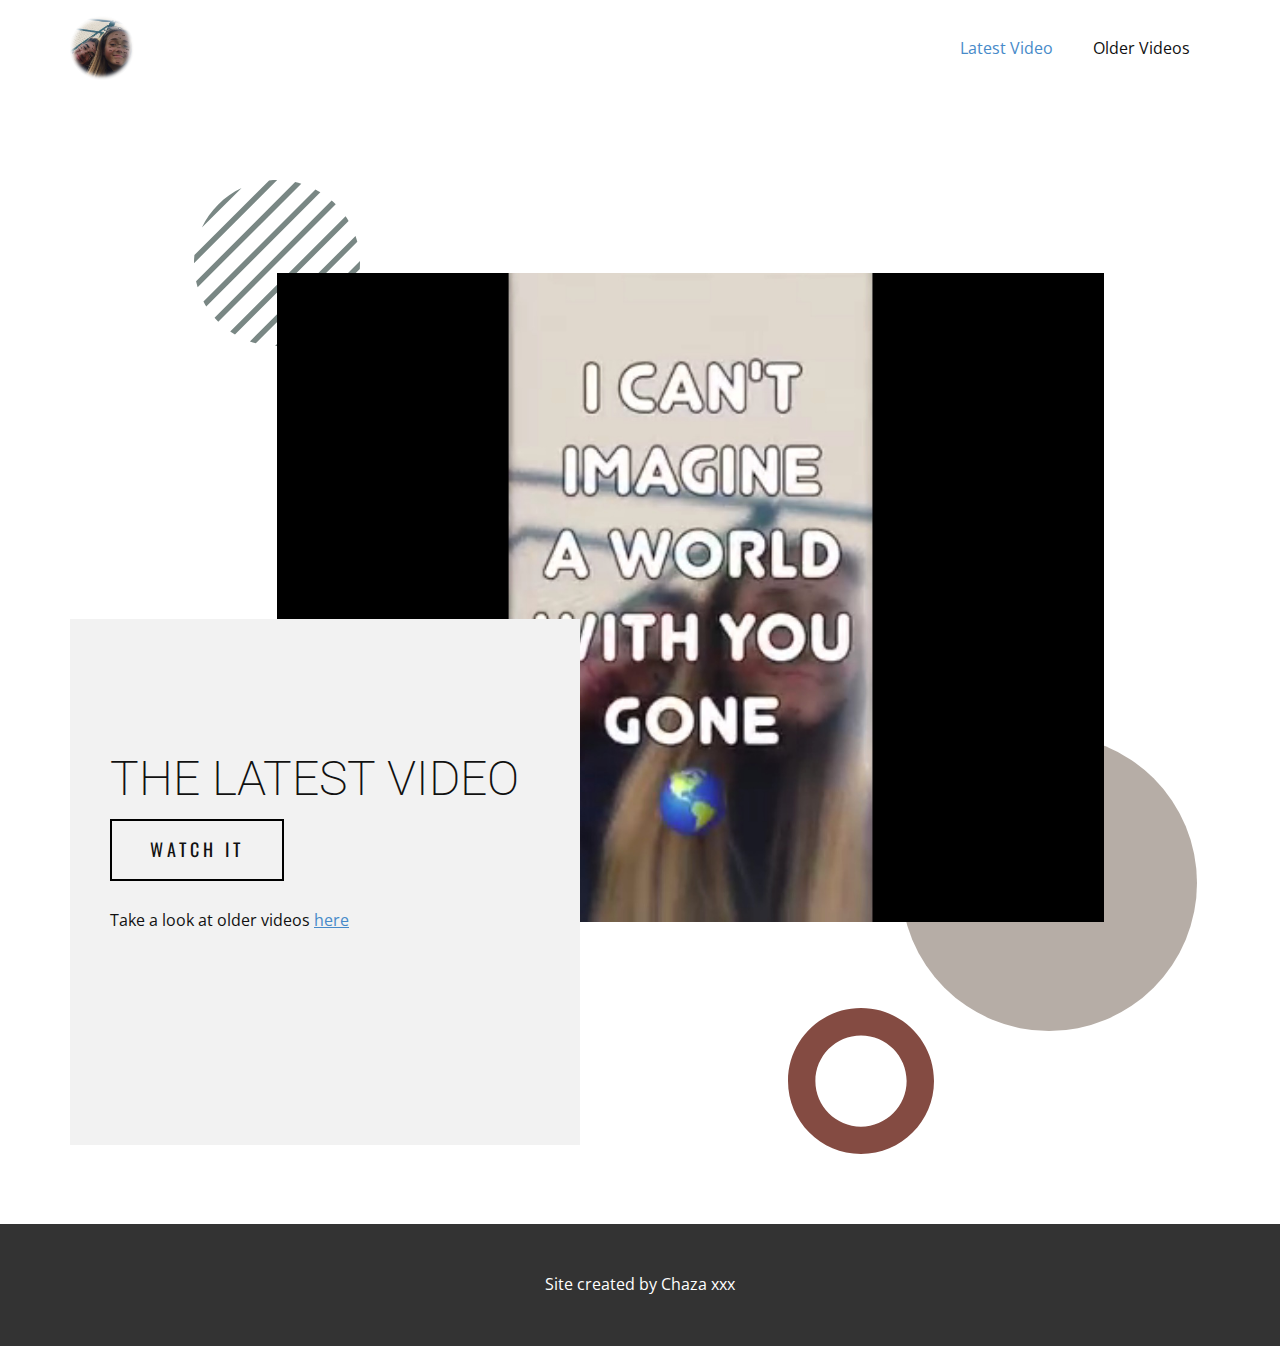
<file: index.html>
<!DOCTYPE html>
<html style="font-size: 16px;" lang="en-GB">
  <head>
    <meta name="viewport" content="width=device-width, initial-scale=1.0">
    <meta charset="utf-8">
    <meta name="keywords" content="">
    <meta name="description" content="">
    <meta name="page_type" content="np-template-header-footer-from-plugin">
    <title>Latest Video</title>
    <link rel="stylesheet" href="nicepage.css" media="screen">
<link rel="stylesheet" href="Latest-Video.css" media="screen">
    <script class="u-script" type="text/javascript" src="jquery.js" defer=""></script>
    <script class="u-script" type="text/javascript" src="nicepage.js" defer=""></script>
    <meta name="generator" content="Nicepage 3.15.3, nicepage.com">
    <link rel="icon" href="images/favicon.png">
    <link id="u-theme-google-font" rel="stylesheet" href="https://fonts.googleapis.com/css?family=Roboto:100,100i,300,300i,400,400i,500,500i,700,700i,900,900i|Open+Sans:300,300i,400,400i,600,600i,700,700i,800,800i">
    <link id="u-page-google-font" rel="stylesheet" href="https://fonts.googleapis.com/css?family=Oswald:200,300,400,500,600,700">
    
    
    
    <script type="application/ld+json">{
		"@context": "http://schema.org",
		"@type": "Organization",
		"name": "Chaza and Em",
		"url": "index.html",
		"logo": "images/Untitled.png"
}</script>
    <meta property="og:title" content="Latest Video">
    <meta property="og:type" content="website">
    <meta name="theme-color" content="#478ac9">
    <link rel="canonical" href="index.html">
    <meta property="og:url" content="index.html">
  </head>
  <body data-home-page="Latest-Video.html" data-home-page-title="Latest Video" class="u-body"><header class="u-clearfix u-header u-header" id="sec-df4e"><div class="u-clearfix u-sheet u-valign-middle u-sheet-1">
        <a href="Latest-Video.html" class="u-image u-logo u-image-1" data-image-width="987" data-image-height="987">
          <img src="images/Untitled.png" class="u-logo-image u-logo-image-1" data-image-width="64">
        </a>
        <nav class="u-menu u-menu-dropdown u-offcanvas u-menu-1">
          <div class="menu-collapse" style="font-size: 1rem; letter-spacing: 0px;">
            <a class="u-button-style u-custom-left-right-menu-spacing u-custom-padding-bottom u-custom-top-bottom-menu-spacing u-nav-link u-text-active-palette-1-base u-text-hover-palette-2-base" href="#">
              <svg><use xmlns:xlink="http://www.w3.org/1999/xlink" xlink:href="#menu-hamburger"></use></svg>
              <svg version="1.1" xmlns="http://www.w3.org/2000/svg" xmlns:xlink="http://www.w3.org/1999/xlink"><defs><symbol id="menu-hamburger" viewBox="0 0 16 16" style="width: 16px; height: 16px;"><rect y="1" width="16" height="2"></rect><rect y="7" width="16" height="2"></rect><rect y="13" width="16" height="2"></rect>
</symbol>
</defs></svg>
            </a>
          </div>
          <div class="u-custom-menu u-nav-container">
            <ul class="u-nav u-unstyled u-nav-1"><li class="u-nav-item"><a class="u-button-style u-nav-link u-text-active-palette-1-base u-text-hover-palette-2-base" href="Latest-Video.html" style="padding: 10px 20px;">Latest Video</a>
</li><li class="u-nav-item"><a class="u-button-style u-nav-link u-text-active-palette-1-base u-text-hover-palette-2-base" href="Older-Videos.html" style="padding: 10px 20px;">Older Videos</a>
</li></ul>
          </div>
          <div class="u-custom-menu u-nav-container-collapse">
            <div class="u-black u-container-style u-inner-container-layout u-opacity u-opacity-95 u-sidenav">
              <div class="u-sidenav-overflow">
                <div class="u-menu-close"></div>
                <ul class="u-align-center u-nav u-popupmenu-items u-unstyled u-nav-2"><li class="u-nav-item"><a class="u-button-style u-nav-link" href="Latest-Video.html" style="padding: 10px 20px;">Latest Video</a>
</li><li class="u-nav-item"><a class="u-button-style u-nav-link" href="Older-Videos.html" style="padding: 10px 20px;">Older Videos</a>
</li></ul>
              </div>
            </div>
            <div class="u-black u-menu-overlay u-opacity u-opacity-70"></div>
          </div>
        </nav>
      </div></header> 
    <section class="u-align-center u-clearfix u-section-1" id="sec-289b">
      <div class="u-clearfix u-sheet u-sheet-1">
        <div class="u-shape u-shape-svg u-text-custom-color-1 u-shape-1">
          <svg class="u-svg-link" preserveAspectRatio="none" viewBox="0 0 160 160" style=""><use xmlns:xlink="http://www.w3.org/1999/xlink" xlink:href="#svg-2d5e"></use></svg>
          <svg class="u-svg-content" viewBox="0 0 160 160" x="0px" y="0px" id="svg-2d5e"><path d="M114.3,152.3l38-38C144.4,130.9,130.9,144.4,114.3,152.3z M117.1,9.1l-108,108c0.8,1.6,1.7,3.2,2.7,4.8l110-110
	C120.3,10.9,118.7,10,117.1,9.1z M97.5,2L2,97.5c0.4,2,1,4,1.5,5.9l99.9-99.9C101.5,2.9,99.5,2.4,97.5,2z M80,160c2,0,4-0.1,5.9-0.2
	l73.9-73.9c0.1-2,0.2-3.9,0.2-5.9c0-0.6,0-1.2,0-1.9L78.1,160C78.8,160,79.4,160,80,160z M34.9,146.1c1.5,1,3,2,4.6,2.9L149,39.5
	c-0.9-1.6-1.9-3.1-2.9-4.6L34.9,146.1z M132.7,19.8L19.8,132.7c1.2,1.3,2.3,2.6,3.6,3.9L136.6,23.4C135.3,22.2,134,21,132.7,19.8z
	 M59.6,157.4l97.8-97.8c-0.5-1.9-1.1-3.8-1.7-5.7L53.9,155.6C55.8,156.3,57.7,156.9,59.6,157.4z M7.6,45.9L45.9,7.6
	C29.1,15.5,15.5,29.1,7.6,45.9z M80,0c-2.6,0-5.1,0.1-7.6,0.4l-72,72C0.1,74.9,0,77.4,0,80c0,0.1,0,0.2,0,0.2L80.2,0
	C80.2,0,80.1,0,80,0z"></path></svg>
        </div>
        <div class="u-custom-color-2 u-preserve-proportions u-shape u-shape-circle u-shape-2"></div>
        <img class="u-image u-image-default u-image-1" data-image-width="1920" data-image-height="1080" src="images/screenshot.png">
        <div class="u-align-left u-container-style u-grey-5 u-group u-group-1">
          <div class="u-container-layout u-container-layout-1">
            <h1 class="u-text u-text-1">THE LATEST VIDEO</h1>
            <a href="https://drive.google.com/file/d/14Or6fz_-_oDM4CSQNHi57yq9jyP1KKlU/view?usp=sharing" target="_blank" class="u-active-white u-border-2 u-border-black u-btn u-button-style u-color-scheme-summer-time u-color-style-multicolor-1 u-custom-font u-font-oswald u-hover-black u-none u-text-active-grey-10 u-text-body-color u-text-hover-grey-10 u-btn-1">Watch it</a>
            <p class="u-text u-text-2">Take a look at older videos <a href="Older-Videos.html" data-page-id="41935489" class="u-active-none u-border-none u-btn u-button-link u-button-style u-hover-none u-none u-text-palette-1-base u-btn-2">here</a>
            </p>
          </div>
        </div>
        <div class="u-shape u-shape-svg u-text-custom-color-3 u-shape-3">
          <svg class="u-svg-link" preserveAspectRatio="none" viewBox="0 0 160 160" style=""><use xmlns:xlink="http://www.w3.org/1999/xlink" xlink:href="#svg-a0bf"></use></svg>
          <svg class="u-svg-content" viewBox="0 0 160 160" x="0px" y="0px" id="svg-a0bf" style="enable-background:new 0 0 160 160;"><path d="M80,30c27.6,0,50,22.4,50,50s-22.4,50-50,50s-50-22.4-50-50S52.4,30,80,30 M80,0C35.8,0,0,35.8,0,80s35.8,80,80,80
	s80-35.8,80-80S124.2,0,80,0L80,0z"></path></svg>
        </div>
      </div>
    </section>
    
    
    
    <footer class="u-align-left u-clearfix u-footer u-grey-80 u-footer" id="sec-3635"><div class="u-clearfix u-sheet u-sheet-1">
        <p class="u-align-center u-text u-text-1">Site created by Chaza xxx</p>
      </div></footer>
  </body>
</html>
</file>
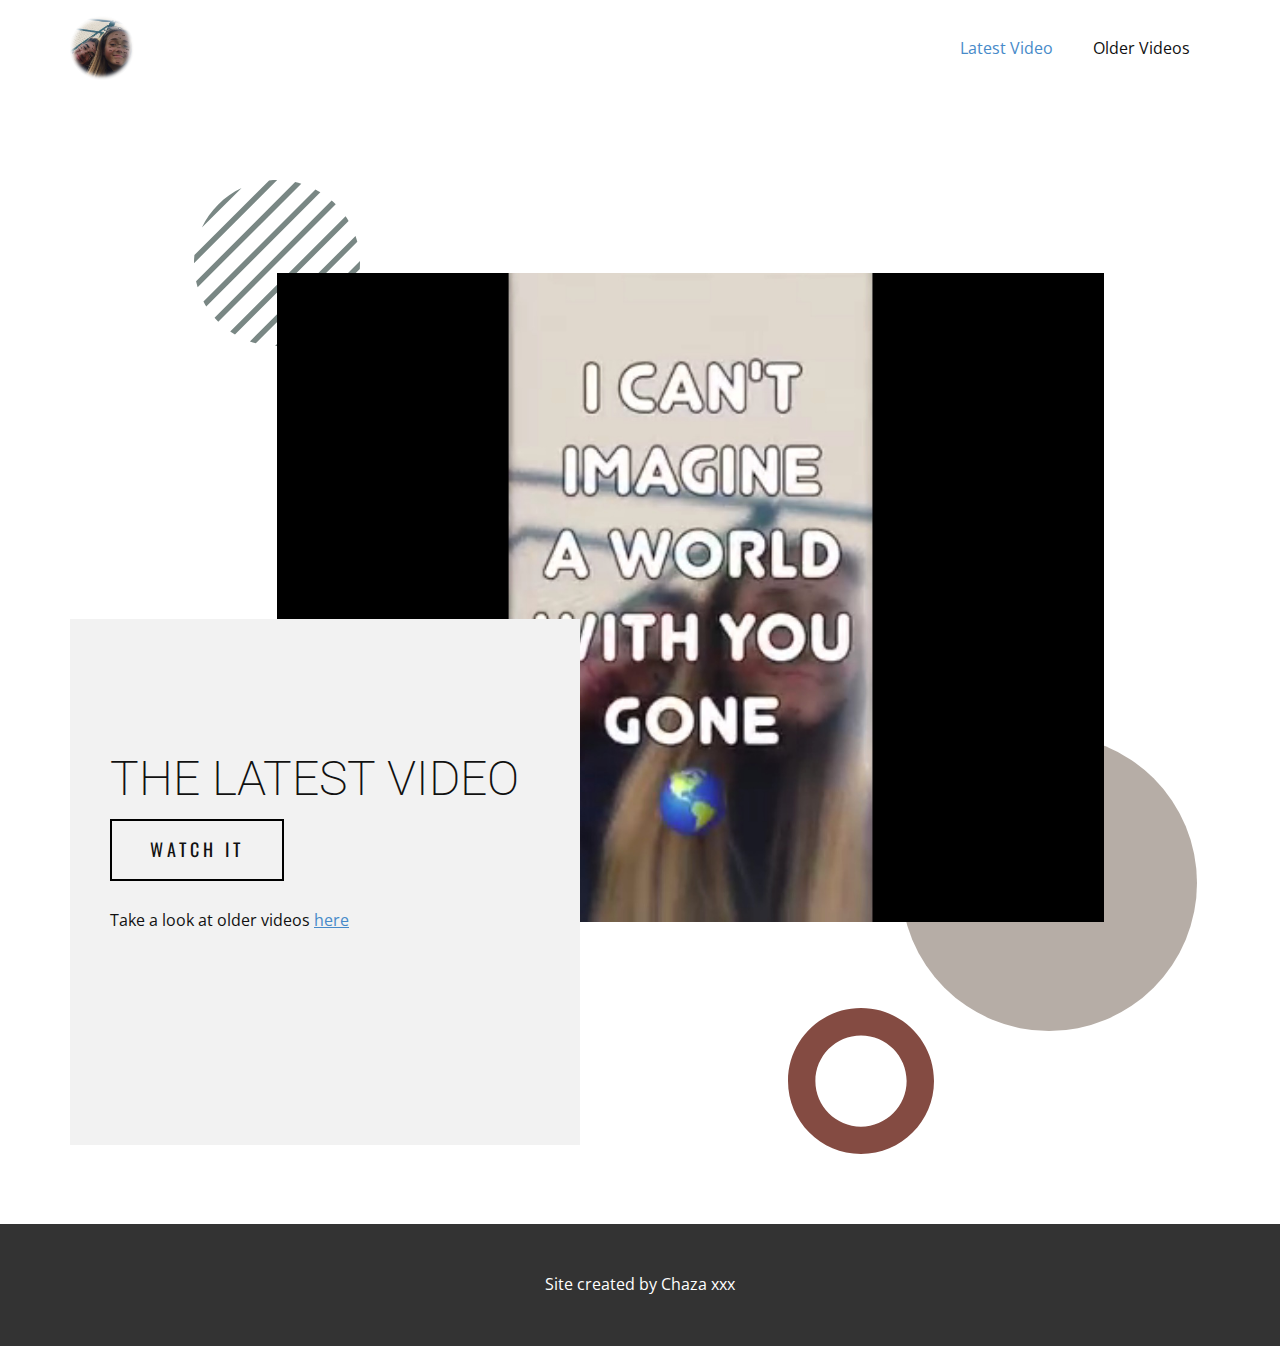
<file: Latest-Video.html>
<!DOCTYPE html>
<html style="font-size: 16px;" lang="en-GB">
  <head>
    <meta name="viewport" content="width=device-width, initial-scale=1.0">
    <meta charset="utf-8">
    <meta name="keywords" content="">
    <meta name="description" content="">
    <meta name="page_type" content="np-template-header-footer-from-plugin">
    <title>Latest Video</title>
    <link rel="stylesheet" href="nicepage.css" media="screen">
<link rel="stylesheet" href="Latest-Video.css" media="screen">
    <script class="u-script" type="text/javascript" src="jquery.js" defer=""></script>
    <script class="u-script" type="text/javascript" src="nicepage.js" defer=""></script>
    <meta name="generator" content="Nicepage 3.15.3, nicepage.com">
    <link rel="icon" href="images/favicon.png">
    <link id="u-theme-google-font" rel="stylesheet" href="https://fonts.googleapis.com/css?family=Roboto:100,100i,300,300i,400,400i,500,500i,700,700i,900,900i|Open+Sans:300,300i,400,400i,600,600i,700,700i,800,800i">
    <link id="u-page-google-font" rel="stylesheet" href="https://fonts.googleapis.com/css?family=Oswald:200,300,400,500,600,700">
    
    
    
    <script type="application/ld+json">{
		"@context": "http://schema.org",
		"@type": "Organization",
		"name": "Chaza and Em",
		"url": "index.html",
		"logo": "images/Untitled.png"
}</script>
    <meta property="og:title" content="Latest Video">
    <meta property="og:type" content="website">
    <meta name="theme-color" content="#478ac9">
    <link rel="canonical" href="index.html">
    <meta property="og:url" content="index.html">
  </head>
  <body class="u-body"><header class="u-clearfix u-header u-header" id="sec-df4e"><div class="u-clearfix u-sheet u-valign-middle u-sheet-1">
        <a href="Latest-Video.html" class="u-image u-logo u-image-1" data-image-width="987" data-image-height="987">
          <img src="images/Untitled.png" class="u-logo-image u-logo-image-1" data-image-width="64">
        </a>
        <nav class="u-menu u-menu-dropdown u-offcanvas u-menu-1">
          <div class="menu-collapse" style="font-size: 1rem; letter-spacing: 0px;">
            <a class="u-button-style u-custom-left-right-menu-spacing u-custom-padding-bottom u-custom-top-bottom-menu-spacing u-nav-link u-text-active-palette-1-base u-text-hover-palette-2-base" href="#">
              <svg><use xmlns:xlink="http://www.w3.org/1999/xlink" xlink:href="#menu-hamburger"></use></svg>
              <svg version="1.1" xmlns="http://www.w3.org/2000/svg" xmlns:xlink="http://www.w3.org/1999/xlink"><defs><symbol id="menu-hamburger" viewBox="0 0 16 16" style="width: 16px; height: 16px;"><rect y="1" width="16" height="2"></rect><rect y="7" width="16" height="2"></rect><rect y="13" width="16" height="2"></rect>
</symbol>
</defs></svg>
            </a>
          </div>
          <div class="u-custom-menu u-nav-container">
            <ul class="u-nav u-unstyled u-nav-1"><li class="u-nav-item"><a class="u-button-style u-nav-link u-text-active-palette-1-base u-text-hover-palette-2-base" href="Latest-Video.html" style="padding: 10px 20px;">Latest Video</a>
</li><li class="u-nav-item"><a class="u-button-style u-nav-link u-text-active-palette-1-base u-text-hover-palette-2-base" href="Older-Videos.html" style="padding: 10px 20px;">Older Videos</a>
          </div>
          <div class="u-custom-menu u-nav-container-collapse">
            <div class="u-black u-container-style u-inner-container-layout u-opacity u-opacity-95 u-sidenav">
              <div class="u-sidenav-overflow">
                <div class="u-menu-close"></div>
                <ul class="u-align-center u-nav u-popupmenu-items u-unstyled u-nav-2"><li class="u-nav-item"><a class="u-button-style u-nav-link" href="Latest-Video.html" style="padding: 10px 20px;">Latest Video</a>
</li><li class="u-nav-item"><a class="u-button-style u-nav-link" href="Older-Videos.html" style="padding: 10px 20px;">Older Videos</a>
</li></ul>
              </div>
            </div>
            <div class="u-black u-menu-overlay u-opacity u-opacity-70"></div>
          </div>
        </nav>
      </div></header> 
    <section class="u-align-center u-clearfix u-section-1" id="sec-289b">
      <div class="u-clearfix u-sheet u-sheet-1">
        <div class="u-shape u-shape-svg u-text-custom-color-1 u-shape-1">
          <svg class="u-svg-link" preserveAspectRatio="none" viewBox="0 0 160 160" style=""><use xmlns:xlink="http://www.w3.org/1999/xlink" xlink:href="#svg-2d5e"></use></svg>
          <svg class="u-svg-content" viewBox="0 0 160 160" x="0px" y="0px" id="svg-2d5e"><path d="M114.3,152.3l38-38C144.4,130.9,130.9,144.4,114.3,152.3z M117.1,9.1l-108,108c0.8,1.6,1.7,3.2,2.7,4.8l110-110
	C120.3,10.9,118.7,10,117.1,9.1z M97.5,2L2,97.5c0.4,2,1,4,1.5,5.9l99.9-99.9C101.5,2.9,99.5,2.4,97.5,2z M80,160c2,0,4-0.1,5.9-0.2
	l73.9-73.9c0.1-2,0.2-3.9,0.2-5.9c0-0.6,0-1.2,0-1.9L78.1,160C78.8,160,79.4,160,80,160z M34.9,146.1c1.5,1,3,2,4.6,2.9L149,39.5
	c-0.9-1.6-1.9-3.1-2.9-4.6L34.9,146.1z M132.7,19.8L19.8,132.7c1.2,1.3,2.3,2.6,3.6,3.9L136.6,23.4C135.3,22.2,134,21,132.7,19.8z
	 M59.6,157.4l97.8-97.8c-0.5-1.9-1.1-3.8-1.7-5.7L53.9,155.6C55.8,156.3,57.7,156.9,59.6,157.4z M7.6,45.9L45.9,7.6
	C29.1,15.5,15.5,29.1,7.6,45.9z M80,0c-2.6,0-5.1,0.1-7.6,0.4l-72,72C0.1,74.9,0,77.4,0,80c0,0.1,0,0.2,0,0.2L80.2,0
	C80.2,0,80.1,0,80,0z"></path></svg>
        </div>
        <div class="u-custom-color-2 u-preserve-proportions u-shape u-shape-circle u-shape-2"></div>
        <img class="u-image u-image-default u-image-1" data-image-width="1920" data-image-height="1080" src="images/screenshot.png">
        <div class="u-align-left u-container-style u-grey-5 u-group u-group-1">
          <div class="u-container-layout u-container-layout-1">
            <h1 class="u-text u-text-1">THE LATEST VIDEO</h1>
            <a href="https://drive.google.com/file/d/14Or6fz_-_oDM4CSQNHi57yq9jyP1KKlU/view?usp=sharing" target="_blank" class="u-active-white u-border-2 u-border-black u-btn u-button-style u-color-scheme-summer-time u-color-style-multicolor-1 u-custom-font u-font-oswald u-hover-black u-none u-text-active-grey-10 u-text-body-color u-text-hover-grey-10 u-btn-1">Watch it</a>
            <p class="u-text u-text-2">Take a look at older videos <a href="Older-Videos.html" data-page-id="41935489" class="u-active-none u-border-none u-btn u-button-link u-button-style u-hover-none u-none u-text-palette-1-base u-btn-2">here</a>
            </p>
          </div>
        </div>
        <div class="u-shape u-shape-svg u-text-custom-color-3 u-shape-3">
          <svg class="u-svg-link" preserveAspectRatio="none" viewBox="0 0 160 160" style=""><use xmlns:xlink="http://www.w3.org/1999/xlink" xlink:href="#svg-a0bf"></use></svg>
          <svg class="u-svg-content" viewBox="0 0 160 160" x="0px" y="0px" id="svg-a0bf" style="enable-background:new 0 0 160 160;"><path d="M80,30c27.6,0,50,22.4,50,50s-22.4,50-50,50s-50-22.4-50-50S52.4,30,80,30 M80,0C35.8,0,0,35.8,0,80s35.8,80,80,80
	s80-35.8,80-80S124.2,0,80,0L80,0z"></path></svg>
        </div>
      </div>
    </section>
    
    
    
    <footer class="u-align-left u-clearfix u-footer u-grey-80 u-footer" id="sec-3635"><div class="u-clearfix u-sheet u-sheet-1">
        <p class="u-align-center u-text u-text-1">Site created by Chaza xxx</p>
      </div></footer>
  </body>
</html>
</file>
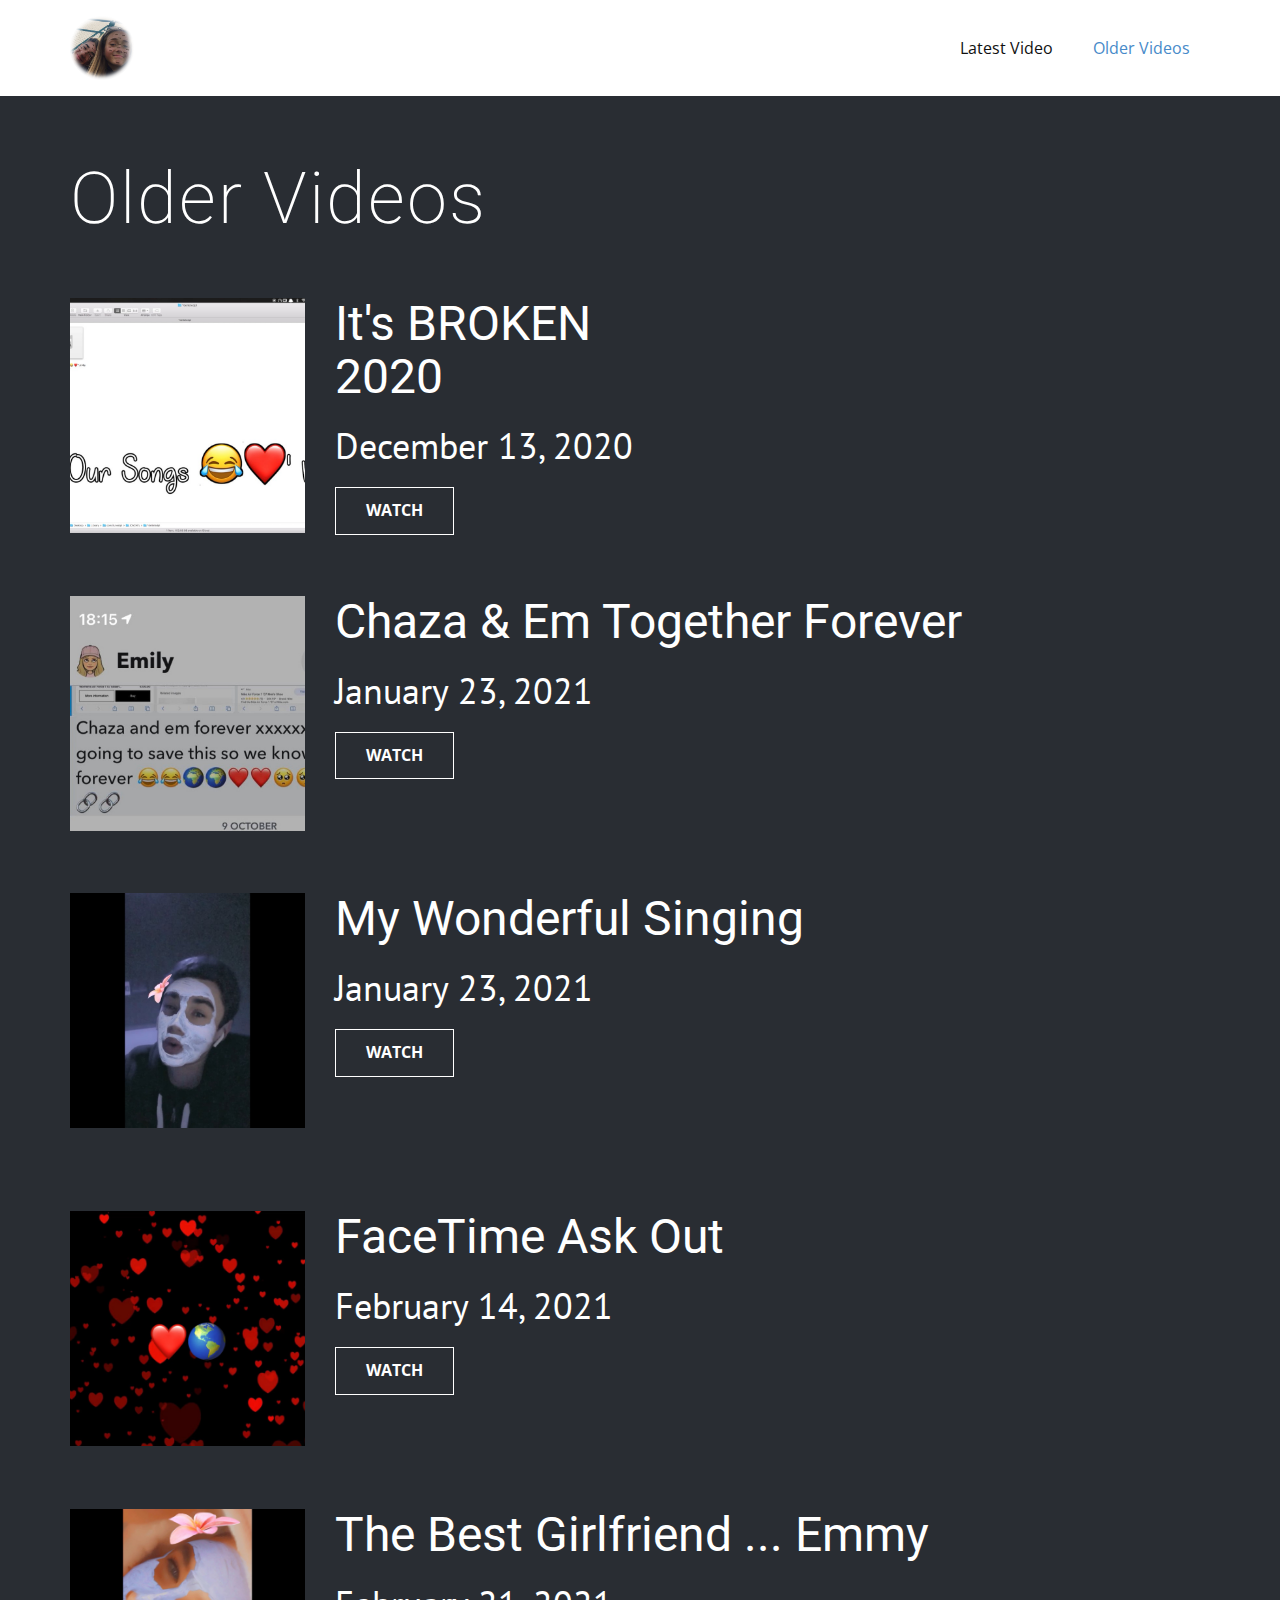
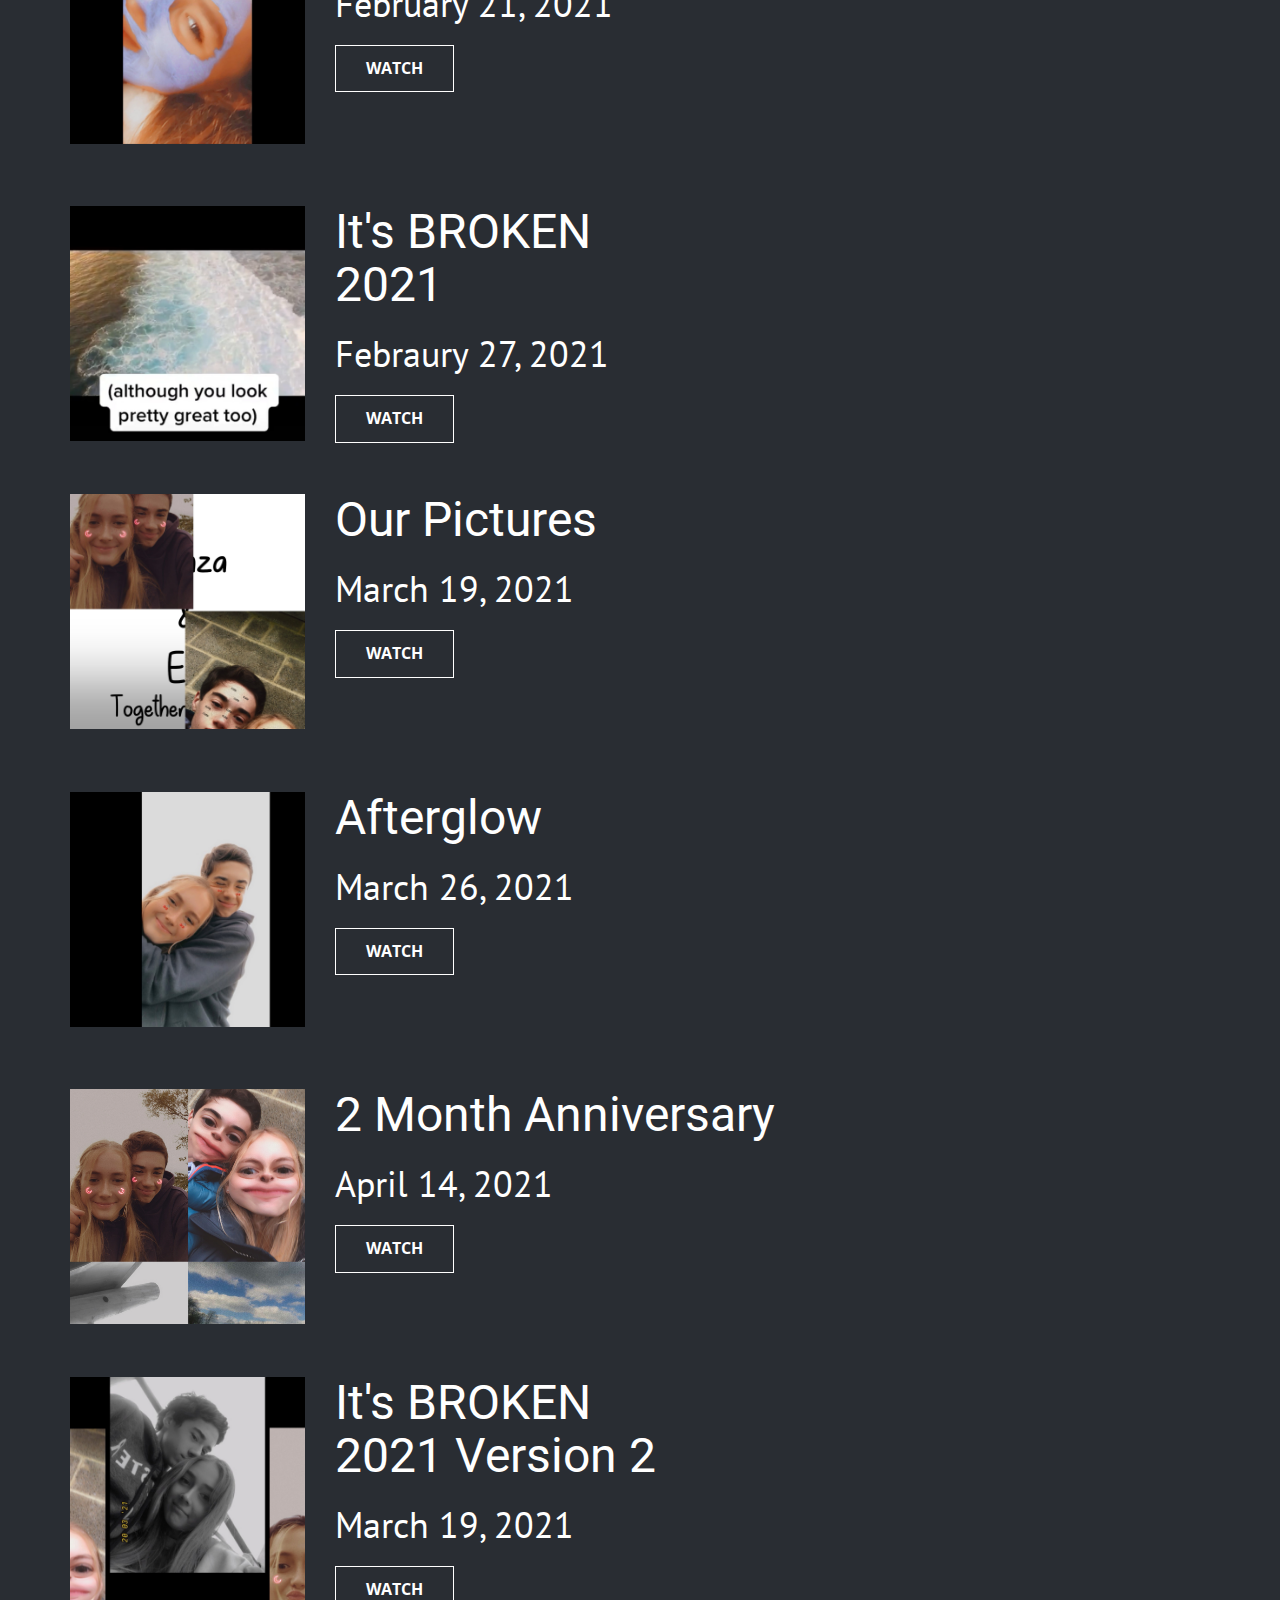
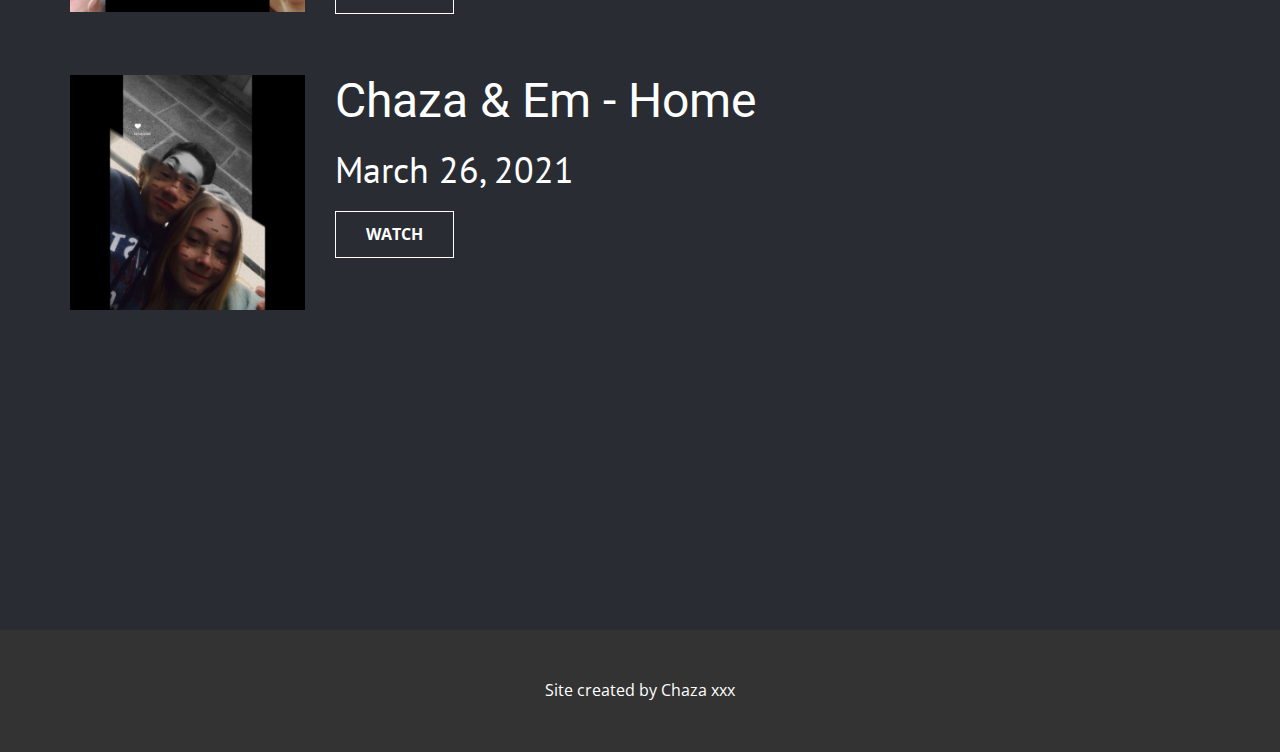
<file: Older-Videos.html>
<!DOCTYPE html>
<html style="font-size: 16px;" lang="en-GB">
  <head>
    <meta name="viewport" content="width=device-width, initial-scale=1.0">
    <meta charset="utf-8">
    <meta name="keywords" content="">
    <meta name="description" content="">
    <meta name="page_type" content="np-template-header-footer-from-plugin">
    <title>Older Videos</title>
    <link rel="stylesheet" href="nicepage.css" media="screen">
<link rel="stylesheet" href="Older-Videos.css" media="screen">
    <script class="u-script" type="text/javascript" src="jquery.js" defer=""></script>
    <script class="u-script" type="text/javascript" src="nicepage.js" defer=""></script>
    <meta name="generator" content="Nicepage 3.15.3, nicepage.com">
    <link rel="icon" href="images/favicon.png">
    <link id="u-theme-google-font" rel="stylesheet" href="https://fonts.googleapis.com/css?family=Roboto:100,100i,300,300i,400,400i,500,500i,700,700i,900,900i|Open+Sans:300,300i,400,400i,600,600i,700,700i,800,800i">
    <link id="u-page-google-font" rel="stylesheet" href="https://fonts.googleapis.com/css?family=PT+Sans:400,400i,700,700i">
    
    
    
    
    
    
    <script type="application/ld+json">{
		"@context": "http://schema.org",
		"@type": "Organization",
		"name": "Chaza and Em",
		"url": "index.html",
		"logo": "images/Untitled.png"
}</script>
    <meta property="og:title" content="Older Videos">
    <meta property="og:type" content="website">
    <meta name="theme-color" content="#478ac9">
    <link rel="canonical" href="index.html">
    <meta property="og:url" content="index.html">
  </head>
  <body class="u-body"><header class="u-clearfix u-header u-header" id="sec-df4e"><div class="u-clearfix u-sheet u-valign-middle u-sheet-1">
        <a href="Latest-Video.html" class="u-image u-logo u-image-1" data-image-width="987" data-image-height="987">
          <img src="images/Untitled.png" class="u-logo-image u-logo-image-1" data-image-width="64">
        </a>
        <nav class="u-menu u-menu-dropdown u-offcanvas u-menu-1">
          <div class="menu-collapse" style="font-size: 1rem; letter-spacing: 0px;">
            <a class="u-button-style u-custom-left-right-menu-spacing u-custom-padding-bottom u-custom-top-bottom-menu-spacing u-nav-link u-text-active-palette-1-base u-text-hover-palette-2-base" href="#">
              <svg><use xmlns:xlink="http://www.w3.org/1999/xlink" xlink:href="#menu-hamburger"></use></svg>
              <svg version="1.1" xmlns="http://www.w3.org/2000/svg" xmlns:xlink="http://www.w3.org/1999/xlink"><defs><symbol id="menu-hamburger" viewBox="0 0 16 16" style="width: 16px; height: 16px;"><rect y="1" width="16" height="2"></rect><rect y="7" width="16" height="2"></rect><rect y="13" width="16" height="2"></rect>
</symbol>
</defs></svg>
            </a>
          </div>
          <div class="u-custom-menu u-nav-container">
            <ul class="u-nav u-unstyled u-nav-1"><li class="u-nav-item"><a class="u-button-style u-nav-link u-text-active-palette-1-base u-text-hover-palette-2-base" href="Latest-Video.html" style="padding: 10px 20px;">Latest Video</a>
</li><li class="u-nav-item"><a class="u-button-style u-nav-link u-text-active-palette-1-base u-text-hover-palette-2-base" href="Older-Videos.html" style="padding: 10px 20px;">Older Videos</a>
</li></ul>
          </div>
          <div class="u-custom-menu u-nav-container-collapse">
            <div class="u-black u-container-style u-inner-container-layout u-opacity u-opacity-95 u-sidenav">
              <div class="u-sidenav-overflow">
                <div class="u-menu-close"></div>
                <ul class="u-align-center u-nav u-popupmenu-items u-unstyled u-nav-2"><li class="u-nav-item"><a class="u-button-style u-nav-link" href="Latest-Video.html" style="padding: 10px 20px;">Latest Video</a>
</li><li class="u-nav-item"><a class="u-button-style u-nav-link" href="Older-Videos.html" style="padding: 10px 20px;">Older Videos</a>
</li></ul>
              </div>
            </div>
            <div class="u-black u-menu-overlay u-opacity u-opacity-70"></div>
          </div>
        </nav>
      </div></header> 
    <section class="u-clearfix u-palette-5-dark-3 u-section-1" id="sec-66fe">
      <div class="u-clearfix u-sheet u-sheet-1">
        <h1 class="u-text u-text-1">Older Videos<br>
        </h1>
        <div class="u-expanded-width u-list u-list-1">
          <div class="u-repeater u-repeater-1">
            <div class="u-container-style u-list-item u-repeater-item">
              <div class="u-container-layout u-similar-container u-container-layout-1">
                <img src="images/screenshot4.png" alt="" class="u-image u-image-default u-preserve-proportions u-image-1" data-image-width="1280" data-image-height="720">
                <h2 class="u-text u-text-2">It's BROKEN<br>2020
                </h2>
                <h5 class="u-custom-font u-font-pt-sans u-text u-text-3">December 13, 2020</h5>
                <a href="https://drive.google.com/file/d/1pD3bpgik_P5LXlHFLxi6RYC9msejbtK-/view?usp=sharing" target="_blank" class="u-active-white u-border-1 u-border-white u-btn u-button-style u-hover-white u-none u-text-active-palette-5-dark-3 u-text-body-alt-color u-text-hover-palette-5-dark-3 u-btn-1">watch</a>
              </div>
            </div>
            <div class="u-container-style u-list-item u-repeater-item">
              <div class="u-container-layout u-similar-container u-container-layout-2">
                <img src="images/screenshot21.png" alt="" class="u-image u-image-default u-preserve-proportions u-image-2" data-image-width="1280" data-image-height="720">
                <h2 class="u-text u-text-4">Chaza &amp; Em Together Forever</h2>
                <h5 class="u-custom-font u-font-pt-sans u-text u-text-5">January 23, 2021</h5>
                <a href="https://drive.google.com/file/d/1EEmW0eFQTmz_8bd5gN1bJhA3UCxVly9S/view?usp=sharing" target="_blank" class="u-active-white u-border-1 u-border-white u-btn u-button-style u-hover-white u-none u-text-active-palette-5-dark-3 u-text-body-alt-color u-text-hover-palette-5-dark-3 u-btn-2">watch</a>
              </div>
            </div>
            <div class="u-container-style u-list-item u-repeater-item">
              <div class="u-container-layout u-similar-container u-container-layout-3">
                <img src="images/screenshot5.png" alt="" class="u-image u-image-default u-preserve-proportions u-image-3" data-image-width="1280" data-image-height="720">
                <h2 class="u-text u-text-6">My Wonderful Singing</h2>
                <h5 class="u-custom-font u-font-pt-sans u-text u-text-7">January 23, 2021</h5>
                <a href="https://drive.google.com/file/d/1HlvbG02qIXhLPd7iejUmHrD7IMxSo1s_/view?usp=sharing" target="_blank" class="u-active-white u-border-1 u-border-white u-btn u-button-style u-hover-white u-none u-text-active-palette-5-dark-3 u-text-body-alt-color u-text-hover-palette-5-dark-3 u-btn-3">watch</a>
              </div>
            </div>
          </div>
        </div>
      </div>
    </section>
    <section class="u-clearfix u-palette-5-dark-3 u-section-2" id="carousel_ddec">
      <div class="u-clearfix u-sheet u-valign-middle-xs u-sheet-1">
        <div class="u-expanded-width u-list u-list-1">
          <div class="u-repeater u-repeater-1">
            <div class="u-container-style u-list-item u-repeater-item">
              <div class="u-container-layout u-similar-container u-valign-top u-container-layout-1">
                <img src="images/screenshot22.png" alt="" class="u-image u-image-default u-preserve-proportions u-image-1" data-image-width="1920" data-image-height="1080">
                <h2 class="u-text u-text-1">FaceTime Ask Out</h2>
                <h5 class="u-custom-font u-font-pt-sans u-text u-text-2">February 14, 2021</h5>
                <a href="https://drive.google.com/file/d/1ijKWw9WRXN3-PBI-g8uulr5-euEYQcXk/view?usp=sharing" target="_blank" class="u-active-white u-border-1 u-border-white u-btn u-button-style u-hover-white u-none u-text-active-palette-5-dark-3 u-text-body-alt-color u-text-hover-palette-5-dark-3 u-btn-1">watch</a>
              </div>
            </div>
            <div class="u-container-style u-list-item u-repeater-item">
              <div class="u-container-layout u-similar-container u-valign-top u-container-layout-2">
                <img src="images/screenshot1.png" alt="" class="u-image u-image-default u-preserve-proportions u-image-2" data-image-width="1920" data-image-height="1080">
                <h2 class="u-text u-text-3">The Best Girlfriend ... Emmy</h2>
                <h5 class="u-custom-font u-font-pt-sans u-text u-text-4">February 21, 2021</h5>
                <a href="https://drive.google.com/file/d/1irrOlWbtcKUHNCjcskguQJToWZWc0DW6/view?usp=sharing" target="_blank" class="u-active-white u-border-1 u-border-white u-btn u-button-style u-hover-white u-none u-text-active-palette-5-dark-3 u-text-body-alt-color u-text-hover-palette-5-dark-3 u-btn-2">watch</a>
              </div>
            </div>
            <div class="u-container-style u-list-item u-repeater-item">
              <div class="u-container-layout u-similar-container u-valign-top u-container-layout-3">
                <img src="images/screenshot6.png" alt="" class="u-image u-image-default u-preserve-proportions u-image-3" data-image-width="1920" data-image-height="1080">
                <h2 class="u-text u-text-5">It's BROKEN<br>2021
                </h2>
                <h5 class="u-custom-font u-font-pt-sans u-text u-text-6">Febraury 27, 2021</h5>
                <a href="https://drive.google.com/file/d/1P9PEwKSQTEaxKZfZl57txgc21bA_cnV4/view?usp=sharing" target="_blank" class="u-active-white u-border-1 u-border-white u-btn u-button-style u-hover-white u-none u-text-active-palette-5-dark-3 u-text-body-alt-color u-text-hover-palette-5-dark-3 u-btn-3">watch</a>
              </div>
            </div>
          </div>
        </div>
      </div>
    </section>
    <section class="u-clearfix u-palette-5-dark-3 u-section-3" id="carousel_5dc1">
      <div class="u-clearfix u-sheet u-valign-middle u-sheet-1">
        <div class="u-expanded-width u-list u-list-1">
          <div class="u-repeater u-repeater-1">
            <div class="u-container-style u-list-item u-repeater-item">
              <div class="u-container-layout u-similar-container u-valign-top u-container-layout-1">
                <img src="images/screenshot8.png" alt="" class="u-image u-image-default u-preserve-proportions u-image-1" data-image-width="1000" data-image-height="1000">
                <h2 class="u-text u-text-1">Our Pictures</h2>
                <h5 class="u-custom-font u-font-pt-sans u-text u-text-2">March 19, 2021</h5>
                <a href="https://drive.google.com/file/d/1CYpbhHaZED09o519f3YE5KZaj23rdV-7/view?usp=sharing" target="_blank" class="u-active-white u-border-1 u-border-white u-btn u-button-style u-hover-white u-none u-text-active-palette-5-dark-3 u-text-body-alt-color u-text-hover-palette-5-dark-3 u-btn-1">watch</a>
              </div>
            </div>
            <div class="u-container-style u-list-item u-repeater-item">
              <div class="u-container-layout u-similar-container u-valign-top u-container-layout-2">
                <img src="images/screenshot2.png" alt="" class="u-image u-image-default u-preserve-proportions u-image-2" data-image-width="1920" data-image-height="1080">
                <h2 class="u-text u-text-3">Afterglow</h2>
                <h5 class="u-custom-font u-font-pt-sans u-text u-text-4">March 26, 2021</h5>
                <a href="https://drive.google.com/file/d/1bTKFTHqHflVBN3prcO-Tc11UGk8Fkwfb/view?usp=sharing" target="_blank" class="u-active-white u-border-1 u-border-white u-btn u-button-style u-hover-white u-none u-text-active-palette-5-dark-3 u-text-body-alt-color u-text-hover-palette-5-dark-3 u-btn-2">watch</a>
              </div>
            </div>
            <div class="u-container-style u-list-item u-repeater-item">
              <div class="u-container-layout u-similar-container u-valign-top u-container-layout-3">
                <img src="images/screenshot7.png" alt="" class="u-image u-image-default u-preserve-proportions u-image-3" data-image-width="909" data-image-height="1334">
                <h2 class="u-text u-text-5">2 Month Anniversary</h2>
                <h5 class="u-custom-font u-font-pt-sans u-text u-text-6">April 14, 2021</h5>
                <a href="https://drive.google.com/file/d/16RzgDJr1bHsFGq1qSX0BBS0OsXUisUj8/view?usp=sharing" target="_blank" class="u-active-white u-border-1 u-border-white u-btn u-button-style u-hover-white u-none u-text-active-palette-5-dark-3 u-text-body-alt-color u-text-hover-palette-5-dark-3 u-btn-3">watch</a>
              </div>
            </div>
          </div>
        </div>
      </div>
    </section>
    <section class="u-clearfix u-palette-5-dark-3 u-section-3" id="carousel_5dc1">
      <div class="u-clearfix u-sheet u-valign-middle u-sheet-1">
        <div class="u-expanded-width u-list u-list-1">
          <div class="u-repeater u-repeater-1">
            <div class="u-container-style u-list-item u-repeater-item">
              <div class="u-container-layout u-similar-container u-valign-top u-container-layout-1">
                <img src="images/screenshot3.png" alt="" class="u-image u-image-default u-preserve-proportions u-image-1" data-image-width="1000" data-image-height="1000">
                <h2 class="u-text u-text-1">It's BROKEN<br>2021 Version 2</h2>
                <h5 class="u-custom-font u-font-pt-sans u-text u-text-2">March 19, 2021</h5>
                <a href="https://drive.google.com/file/d/1XPHgSWeQwi1vYbPdvlmvElKuaOfOQ2wH/view?usp=sharing" target="_blank" class="u-active-white u-border-1 u-border-white u-btn u-button-style u-hover-white u-none u-text-active-palette-5-dark-3 u-text-body-alt-color u-text-hover-palette-5-dark-3 u-btn-1">watch</a>
              </div>
            </div>
            <div class="u-container-style u-list-item u-repeater-item">
              <div class="u-container-layout u-similar-container u-valign-top u-container-layout-2">
                <img src="images/screenshot10.png" alt="" class="u-image u-image-default u-preserve-proportions u-image-2" data-image-width="1920" data-image-height="1080">
                <h2 class="u-text u-text-3">Chaza & Em - Home</h2>
                <h5 class="u-custom-font u-font-pt-sans u-text u-text-4">March 26, 2021</h5>
                <a href="https://drive.google.com/file/d/19RNLARqbFdS4N6_owce-dI9QIXGeGcKZ/view?usp=sharing" target="_blank" class="u-active-white u-border-1 u-border-white u-btn u-button-style u-hover-white u-none u-text-active-palette-5-dark-3 u-text-body-alt-color u-text-hover-palette-5-dark-3 u-btn-2">watch</a>
              </div>
            </div>
          </div>
        </div>
      </div>
    </section>
    
    
    
    <footer class="u-align-left u-clearfix u-footer u-grey-80 u-footer" id="sec-3635"><div class="u-clearfix u-sheet u-sheet-1">
        <p class="u-align-center u-text u-text-1">Site created by Chaza xxx</p>
      </div></footer>
  </body>
</html>
</file>
